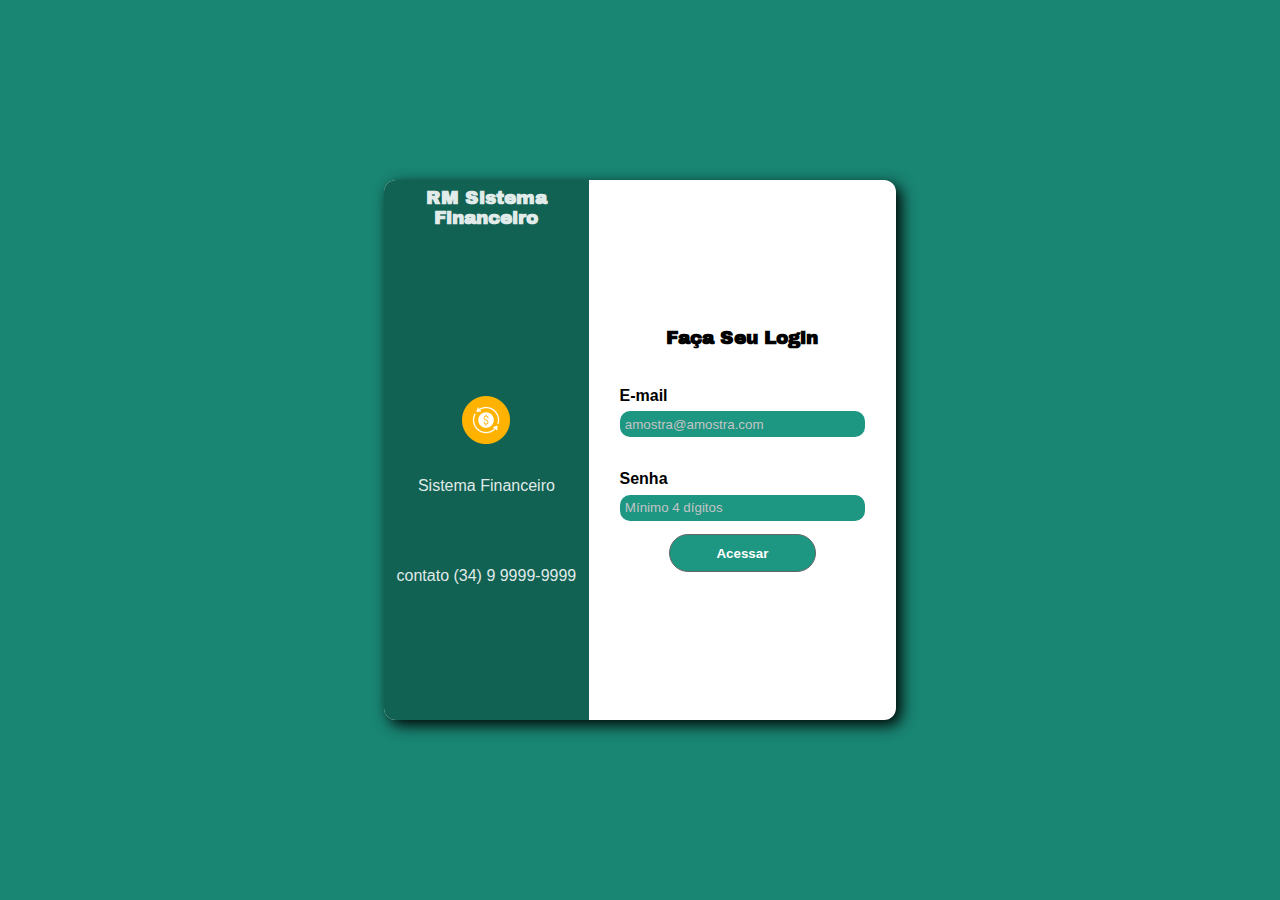
<file: htdocs/index.html>
<!DOCTYPE html>
<html lang="br">

<head>
    <meta charset="UTF-8">
    <meta name="viewport" content="width=device-width, initial-scale=1.0">
    <link rel="stylesheet" href="App/Assets/css/login.css">
    <link rel="preconnect" href="https://fonts.googleapis.com">
    <link rel="preconnect" href="https://fonts.gstatic.com" crossorigin>
    <link href="https://fonts.googleapis.com/css2?family=Archivo+Black&display=swap" rel="stylesheet">
    <title>Página inicial</title>
</head>

<body>
    <section>
        <div class="legend">
            <div class="legend-title">
                <h3>RM Sistema Financeiro</h3>
            </div>
            <div class="legend-logo legend">
                <img src="App/Assets/img/logo-30x20.png" alt="Logo Tipo" width="50">
                <p>Sistema Financeiro</p>
            </div>
            <div class="legend-footer">
                <p>contato (34) 9 9999-9999</p>
            </div>
        </div>
        <div class="login">

            <div class="group-input">
                <h3>Faça Seu Login</h3>

                <small id="alerta-email" class="alerta" role="alert"></small>

                <label for="email">E-mail</label>
                <input type="text" name="email" id="email" required placeholder="amostra@amostra.com">

                <small id="alerta-senha" class="alerta" role="alert"></small>

                <label for="senha">Senha</label>
                <input type="password" name="senha" id="senha" required placeholder="Mínimo 4 dígitos">
                <input type="submit" value="Acessar" name="acessar" id="acessar">
            </div>

        </div>
    </section>
    <script src="//cdnjs.cloudflare.com/ajax/libs/jquery/3.2.1/jquery.min.js"></script>
    <script src="App/Assets/js/validadorLogin.js"></script>
    

</body>

</html>
</file>
<file: htdocs/App/Assets/css/login.css>
* {
    margin: 0;
    padding: 0;
    box-sizing: border-box;
    font-family: sans-serif;
}

html,
body {
    height: 100dvh;
    width: 100%;
}

body {
    display: flex;
    justify-content: center;
    text-align: center;
    font-family: "Archivo Black", sans-serif;
    background-color: color-mix(in srgb, #1d9682 80%, #126254 40%);
}

section {
    background-color: #fff;
    border-radius: 12px;
    height: 60vh;
    width: 40%;
    margin: auto;
    display: grid;
    grid-template-columns: 40% 60%;
    box-shadow: 5px 5px 15px black;
}

.legend {
    display: grid;
    grid-template-columns: auto;
    background-color: #126254;
    border-radius: 12px 0 0 12px;
}

.legend-title {
    text-align: center;
    color: rgba(255, 255, 255, 0.884);
    font-family: "Archivo Black", sans-serif;
}

.legend-title h3 {
    font-family: "Archivo Black", sans-serif;
}

.legend-logo img {
    margin: auto;
}

.legend-logo p {
    text-align: center;
    color: rgba(255, 255, 255, 0.884);

}

.legend-footer {
    text-align: center;
    color: rgba(255, 255, 255, 0.884);
}

section .legend {
    text-align: start;
    font-weight: 400;
    font-size: 1em;
    font-family: sans-serif;
    padding: .5em;
}

form {
    margin: auto 0;
    height: 100%;
}


.login h3 {
    padding-bottom: 1em;
    font-family: "Archivo Black", sans-serif;
}

.group-input {
    display: flex;
    flex-grow: 1;
    flex-direction: column;
    justify-content: center;
    text-align: center;
    width: 80%;
    height: 100%;
    margin: auto;
}

.group-input label {
    text-align: start;
    font-weight: 600;
}

.group-input input:not([type="submit"]) {
    padding: .4em;
    border-radius: 10px;
    margin: .5em 0 1em 0;
    border: none;
    outline: none;
    background-color: #1d9682;
    color: #fff;
}

.group-input input:not([type="submit"]):focus {
    box-shadow: 0 0 15px #666;
}

.group-input input:not([type="submit"])::placeholder {
    color: #c4c5c5;
}

.group-input input[type="submit"] {
    padding: .8em;
    border-radius: 25px;
    width: 60%;
    display: inline-block;
    border: 1px solid #666;
    outline: none;
    background-color: #1d9682;
    color: #fff;
    font-weight: 600;
    margin: 0 auto;
    cursor: pointer;
}

.group-input input[type="submit"]::selection {
    background-color: #1d9682;
    @import
}

.alerta {
    display: block;
    height: 1.5em;
    width: 20em;
    border-radius: 6px;
    text-align: center;
}

.erro {
    background-color: red;
    color: white;
}

#carregando {
    position: absolute;
    
}

@media screen and (max-width: 46.87rem) {
    .legend {
        display: none;
    }

    section {
        animation: grid-template-columns 2s;
        grid-template-columns: auto;
    }

    section{
        width: 70%;
    }
}
</file>
